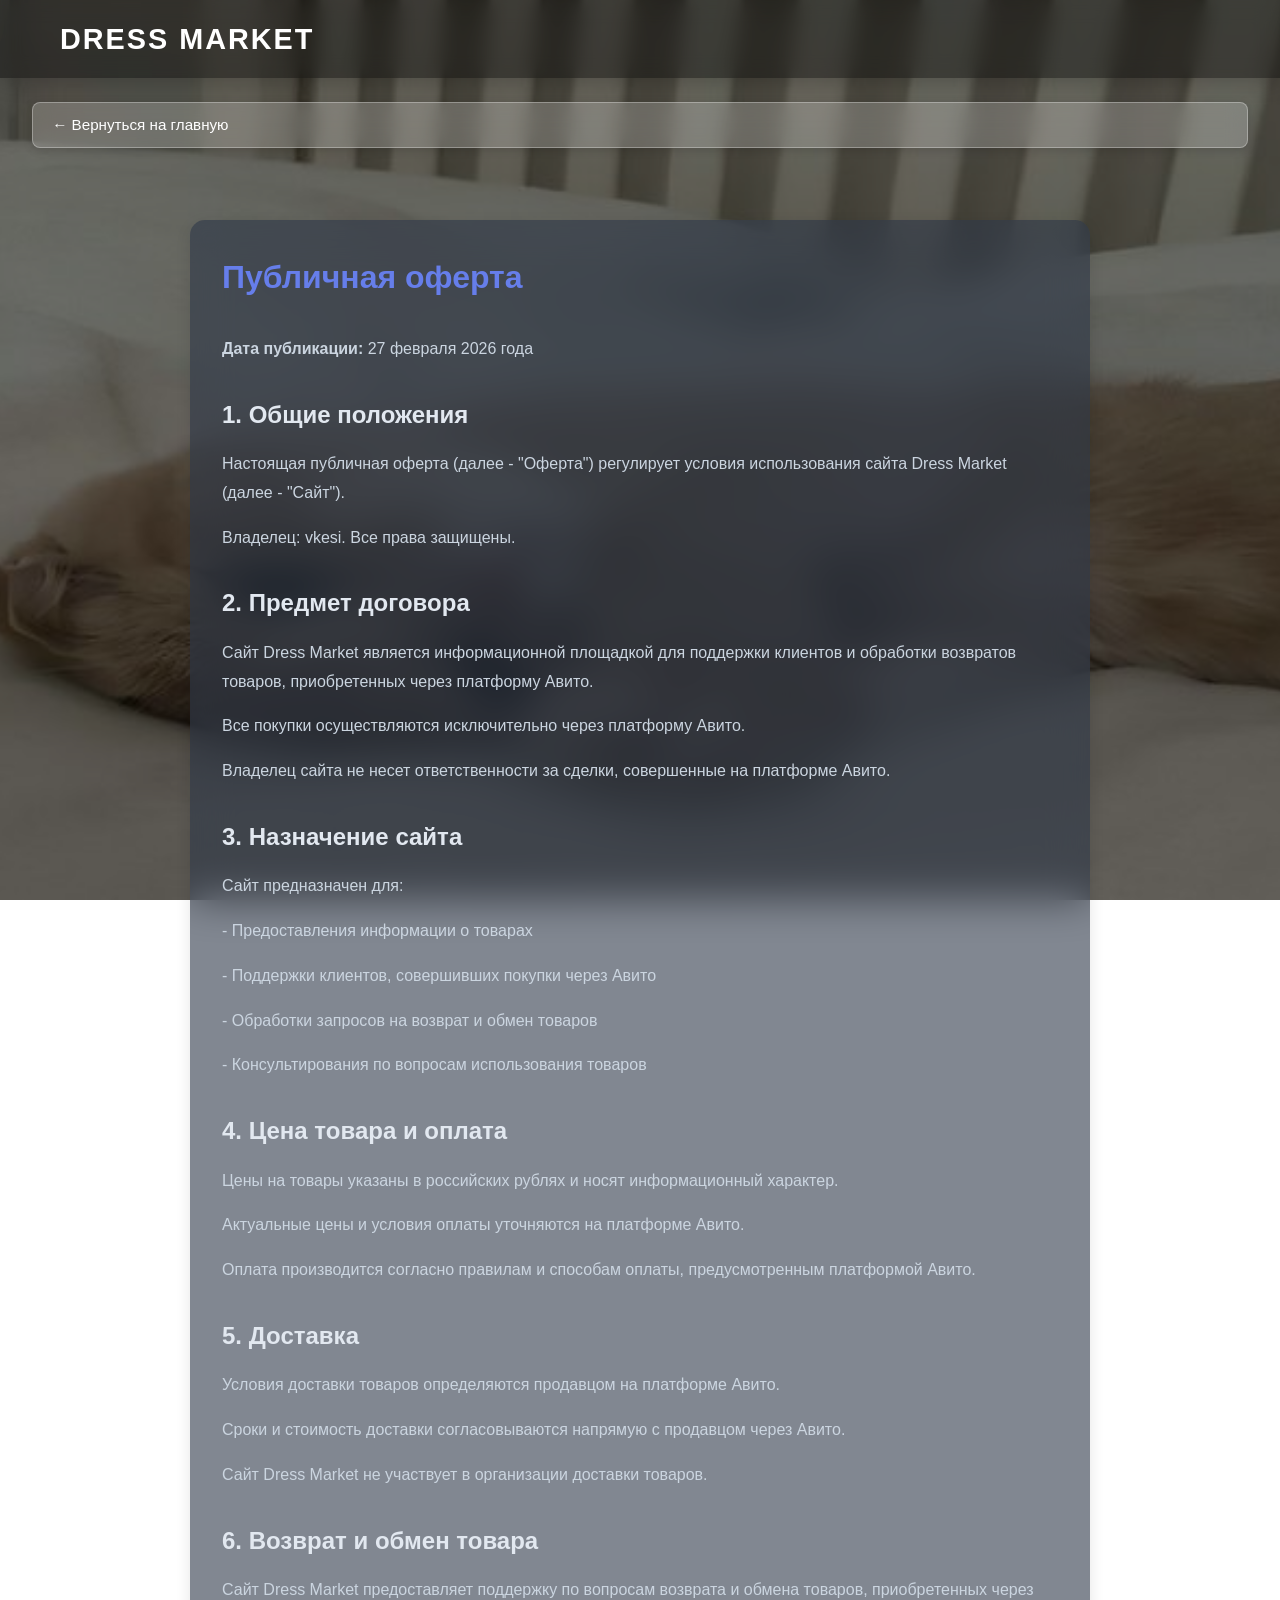
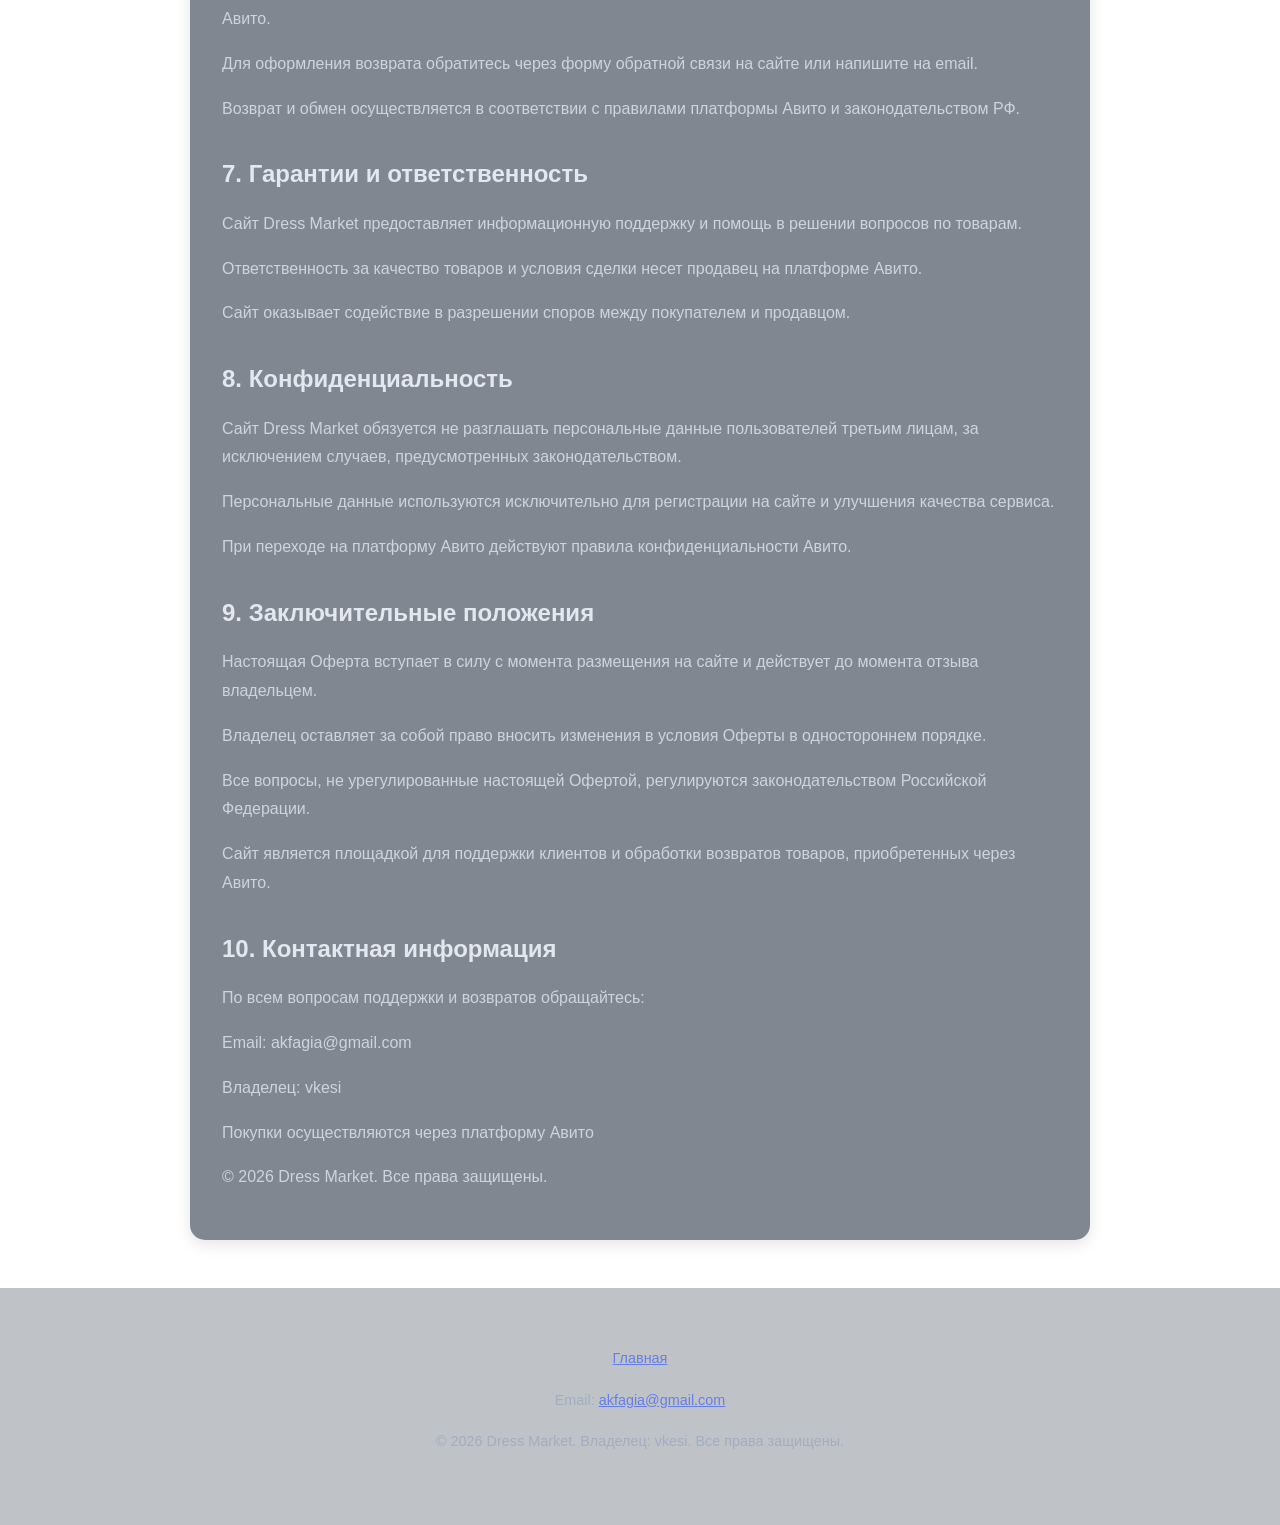
<file: oferta.html>
<!DOCTYPE html>
<html lang="ru">
<head>
    <meta charset="UTF-8">
    <meta name="viewport" content="width=device-width, initial-scale=1.0">
    <title>Публичная оферта - Dress Market</title>
    <link rel="stylesheet" href="styles.css">
    <script>
        // Применяем сохраненную тему
        const savedTheme = localStorage.getItem('theme') || 'dark';
        document.documentElement.classList.add(savedTheme + '-theme');
    </script>
    <style>
        .oferta-content {
            max-width: 900px;
            margin: 3rem auto;
            padding: 2rem;
            background: rgba(255, 255, 255, 0.6);
            backdrop-filter: blur(20px);
            border-radius: 15px;
            box-shadow: 0 5px 15px rgba(0,0,0,0.1);
            transition: all 0.3s;
        }
        body.dark-theme .oferta-content {
            background: rgba(45, 55, 72, 0.6);
            color: white;
        }
        body.dark-theme .oferta-content h1 {
            color: #667eea;
        }
        body.dark-theme .oferta-content h2 {
            color: #e2e8f0;
        }
        body.dark-theme .oferta-content p {
            color: #cbd5e0;
        }
        .oferta-content h1 {
            color: #667eea;
            margin-bottom: 2rem;
        }
        .oferta-content h2 {
            color: #333;
            margin-top: 2rem;
            margin-bottom: 1rem;
        }
        .oferta-content p {
            margin-bottom: 1rem;
            line-height: 1.8;
        }
        .back-link {
            display: inline-block;
            margin: 1.5rem 2rem;
            color: white;
            background: rgba(255, 255, 255, 0.2);
            backdrop-filter: blur(10px);
            padding: 0.6rem 1.2rem;
            border-radius: 8px;
            text-decoration: none;
            font-weight: 500;
            font-size: 0.95rem;
            transition: all 0.3s;
            box-shadow: 0 2px 10px rgba(0,0,0,0.15);
            border: 1px solid rgba(255, 255, 255, 0.3);
        }
        .back-link:hover {
            background: rgba(255, 255, 255, 0.3);
            transform: translateX(-3px);
            box-shadow: 0 4px 15px rgba(0,0,0,0.25);
        }
    </style>
</head>
<body>
    <script>
        // Применяем тему к body после загрузки
        document.body.classList.add((localStorage.getItem('theme') || 'dark') + '-theme');
    </script>
    <nav class="navbar">
        <div class="container">
            <div class="logo">Dress Market</div>
        </div>
    </nav>

    <a href="index.html" class="back-link">← Вернуться на главную</a>

    <div class="oferta-content">
        <h1>Публичная оферта</h1>
        <p><strong>Дата публикации:</strong> 27 февраля 2026 года</p>

        <h2>1. Общие положения</h2>
        <p>Настоящая публичная оферта (далее - "Оферта") регулирует условия использования сайта Dress Market (далее - "Сайт").</p>
        <p>Владелец: vkesi. Все права защищены.</p>

        <h2>2. Предмет договора</h2>
        <p>Сайт Dress Market является информационной площадкой для поддержки клиентов и обработки возвратов товаров, приобретенных через платформу Авито.</p>
        <p>Все покупки осуществляются исключительно через платформу Авито.</p>
        <p>Владелец сайта не несет ответственности за сделки, совершенные на платформе Авито.</p>

        <h2>3. Назначение сайта</h2>
        <p>Сайт предназначен для:</p>
        <p>- Предоставления информации о товарах</p>
        <p>- Поддержки клиентов, совершивших покупки через Авито</p>
        <p>- Обработки запросов на возврат и обмен товаров</p>
        <p>- Консультирования по вопросам использования товаров</p>

        <h2>4. Цена товара и оплата</h2>
        <p>Цены на товары указаны в российских рублях и носят информационный характер.</p>
        <p>Актуальные цены и условия оплаты уточняются на платформе Авито.</p>
        <p>Оплата производится согласно правилам и способам оплаты, предусмотренным платформой Авито.</p>

        <h2>5. Доставка</h2>
        <p>Условия доставки товаров определяются продавцом на платформе Авито.</p>
        <p>Сроки и стоимость доставки согласовываются напрямую с продавцом через Авито.</p>
        <p>Сайт Dress Market не участвует в организации доставки товаров.</p>

        <h2>6. Возврат и обмен товара</h2>
        <p>Сайт Dress Market предоставляет поддержку по вопросам возврата и обмена товаров, приобретенных через Авито.</p>
        <p>Для оформления возврата обратитесь через форму обратной связи на сайте или напишите на email.</p>
        <p>Возврат и обмен осуществляется в соответствии с правилами платформы Авито и законодательством РФ.</p>

        <h2>7. Гарантии и ответственность</h2>
        <p>Сайт Dress Market предоставляет информационную поддержку и помощь в решении вопросов по товарам.</p>
        <p>Ответственность за качество товаров и условия сделки несет продавец на платформе Авито.</p>
        <p>Сайт оказывает содействие в разрешении споров между покупателем и продавцом.</p>

        <h2>8. Конфиденциальность</h2>
        <p>Сайт Dress Market обязуется не разглашать персональные данные пользователей третьим лицам, за исключением случаев, предусмотренных законодательством.</p>
        <p>Персональные данные используются исключительно для регистрации на сайте и улучшения качества сервиса.</p>
        <p>При переходе на платформу Авито действуют правила конфиденциальности Авито.</p>

        <h2>9. Заключительные положения</h2>
        <p>Настоящая Оферта вступает в силу с момента размещения на сайте и действует до момента отзыва владельцем.</p>
        <p>Владелец оставляет за собой право вносить изменения в условия Оферты в одностороннем порядке.</p>
        <p>Все вопросы, не урегулированные настоящей Офертой, регулируются законодательством Российской Федерации.</p>
        <p>Сайт является площадкой для поддержки клиентов и обработки возвратов товаров, приобретенных через Авито.</p>

        <h2>10. Контактная информация</h2>
        <p>По всем вопросам поддержки и возвратов обращайтесь:</p>
        <p>Email: akfagia@gmail.com</p>
        <p>Владелец: vkesi</p>
        <p>Покупки осуществляются через платформу Авито</p>
        <p>© 2026 Dress Market. Все права защищены.</p>
    </div>

    <footer class="footer">
        <div class="container">
            <div class="footer-bottom">
                <p><a href="index.html" style="color: #667eea; text-decoration: underline;">Главная</a></p>
                <p>Email: <a href="mailto:akfagia@gmail.com" style="color: #667eea; text-decoration: underline;">akfagia@gmail.com</a></p>
                <p>© 2026 Dress Market. Владелец: vkesi. Все права защищены.</p>
            </div>
        </div>
    </footer>
</body>
</html>
</file>
<file: styles.css>
* {
    margin: 0;
    padding: 0;
    box-sizing: border-box;
}

body {
    font-family: 'Segoe UI', Tahoma, Geneva, Verdana, sans-serif;
    line-height: 1.6;
    color: #333;
    overflow-x: hidden;
    min-width: 320px;
    background: url('images/background.jpg.jfif') no-repeat center center fixed;
    background-size: cover;
    min-height: 100vh;
    display: flex;
    flex-direction: column;
    position: relative;
    transition: all 0.3s ease;
    margin: 0;
}

body::before {
    content: '';
    position: fixed;
    top: 0;
    left: 0;
    width: 100%;
    height: 100%;
    background: rgba(0, 0, 0, 0.4);
    z-index: -1;
    transition: background 0.3s ease;
}

body.dark-theme .hero-content h1,
body.dark-theme .hero-content p {
    color: white;
    text-shadow: 0 4px 10px rgba(0,0,0,0.5);
}

body.dark-theme .navbar {
    background: rgba(0, 0, 0, 0.4);
}

body.dark-theme .logo,
body.dark-theme .nav-links a,
body.dark-theme .theme-icon {
    color: white;
}

body.dark-theme .auth-btn {
    background: white;
    color: #667eea;
}

body.dark-theme .footer {
    background: #2d3748;
    color: white;
}

body.dark-theme .footer-bottom {
    color: #a0aec0;
    border-top-color: #4a5568;
}

body.dark-theme .footer-bottom a {
    color: #667eea !important;
}

body.light-theme::before {
    background: rgba(255, 255, 255, 0.6);
}

body.light-theme {
    color: #333;
}

body.light-theme .hero-content h1,
body.light-theme .hero-content p {
    color: #1a1a1a;
    text-shadow: 0 2px 10px rgba(255,255,255,0.9);
}

body.light-theme .navbar {
    background: rgba(255, 255, 255, 0.4);
}

body.light-theme .logo {
    color: #333;
    text-shadow: 0 0 10px rgba(255,255,255,0.8);
}

body.light-theme .nav-links a,
body.light-theme .theme-icon {
    color: #333;
}

body.light-theme .auth-btn {
    background: #667eea;
    color: white;
}

body.light-theme .footer {
    background: rgba(248, 249, 250, 0.3);
    backdrop-filter: blur(15px);
    color: #333;
}

body.light-theme .footer-bottom {
    color: #555;
    border-top-color: rgba(222, 226, 230, 0.3);
}

body.light-theme .footer-bottom a {
    color: #667eea !important;
}

body.dark-theme {
    color: #f0f0f0;
}

body.dark-theme::before {
    background: rgba(0, 0, 0, 0.5);
}

body.dark-theme .hero-content h1,
body.dark-theme .hero-content p {
    color: white;
    text-shadow: 0 4px 10px rgba(0,0,0,0.5);
}

body.dark-theme .navbar {
    background: rgba(0, 0, 0, 0.4);
}

body.dark-theme .logo,
body.dark-theme .nav-links a,
body.dark-theme .theme-icon {
    color: white;
}

body.dark-theme .auth-btn {
    background: white;
    color: #667eea;
}

body.dark-theme .footer {
    background: rgba(45, 55, 72, 0.3);
    backdrop-filter: blur(15px);
    color: white;
}

body.dark-theme .footer-bottom {
    color: #a0aec0;
    border-top-color: rgba(74, 85, 104, 0.3);
}

body.dark-theme .footer-bottom a {
    color: #667eea !important;
}

html {
    scroll-behavior: smooth;
    overflow-x: hidden;
}

.container {
    max-width: 1200px;
    margin: 0 auto;
    padding: 0 20px;
    width: 100%;
}

/* Navbar */
.navbar {
    background: rgba(0, 0, 0, 0.2);
    padding: 1rem 0;
    position: sticky;
    top: 0;
    z-index: 100;
    box-shadow: 0 4px 20px rgba(0, 0, 0, 0.2);
    backdrop-filter: blur(10px);
    animation: slideDown 0.5s ease-out;
}

.navbar .container {
    display: flex;
    justify-content: space-between;
    align-items: center;
}

.logo {
    font-size: 1.8rem;
    font-weight: bold;
    color: white;
    letter-spacing: 2px;
    text-transform: uppercase;
    animation: glow 2s ease-in-out infinite;
    white-space: nowrap;
}

@keyframes glow {
    0%, 100% { text-shadow: 0 0 10px rgba(255,255,255,0.5); }
    50% { text-shadow: 0 0 20px rgba(255,255,255,0.8), 0 0 30px rgba(255,255,255,0.6); }
}

.nav-links {
    display: flex;
    gap: 2rem;
    align-items: center;
    flex-wrap: wrap;
}

.nav-links a {
    color: white;
    text-decoration: none;
    transition: all 0.3s;
    position: relative;
    padding: 0.6rem 1.2rem;
    border-radius: 20px;
}

.nav-links a:hover {
    background: rgba(255, 255, 255, 0.15);
    transform: translateY(-2px);
}

.contact-btn {
    background: transparent;
    padding: 0.6rem 1.2rem;
    border-radius: 20px;
    border: none;
    transition: all 0.3s;
    white-space: nowrap;
    text-decoration: none !important;
}

.contact-btn::after {
    display: none !important;
}

.contact-btn:hover {
    background: rgba(255, 255, 255, 0.15);
    transform: translateY(-2px);
}

.theme-toggle-btn {
    background: rgba(255, 255, 255, 0.2);
    border: none;
    padding: 0.6rem;
    border-radius: 50%;
    cursor: pointer;
    transition: all 0.3s;
    display: flex;
    align-items: center;
    justify-content: center;
    width: 40px;
    height: 40px;
}

.theme-toggle-btn:hover {
    background: rgba(255, 255, 255, 0.3);
    transform: scale(1.1);
}

.theme-icon {
    font-size: 1.3rem;
}

.auth-btn {
    background: white;
    color: #667eea;
    border: none;
    padding: 0.6rem 1.5rem;
    border-radius: 25px;
    cursor: pointer;
    font-weight: 600;
    transition: all 0.3s;
    box-shadow: 0 4px 15px rgba(255,255,255,0.3);
}

.auth-btn:hover {
    transform: translateY(-3px) scale(1.05);
    box-shadow: 0 6px 25px rgba(255,255,255,0.5);
}

/* Hero Section */
.hero {
    background: transparent;
    color: white;
    padding: 8rem 2rem;
    text-align: center;
    position: relative;
    overflow: hidden;
    flex: 1;
}

.hero::before {
    content: '';
    position: absolute;
    top: -50%;
    left: -50%;
    width: 200%;
    height: 200%;
    background: radial-gradient(circle, rgba(255,255,255,0.1) 1px, transparent 1px);
    background-size: 50px 50px;
    animation: moveBackground 20s linear infinite;
}

@keyframes moveBackground {
    0% { transform: translate(0, 0); }
    100% { transform: translate(50px, 50px); }
}

.hero-content {
    position: relative;
    z-index: 1;
}

.hero-content h1 {
    font-size: clamp(2rem, 5vw, 3.5rem);
    margin-bottom: 1rem;
    animation: fadeInUp 1s ease-out;
    text-shadow: 0 4px 10px rgba(0,0,0,0.3);
    word-wrap: break-word;
}

.hero-content p {
    font-size: clamp(1rem, 2vw, 1.3rem);
    margin-bottom: 2rem;
    opacity: 0.9;
    animation: fadeInUp 1s ease-out 0.2s backwards;
    word-wrap: break-word;
}

.cta-btn {
    background: white;
    color: #667eea;
    border: none;
    padding: 1rem 2.5rem;
    font-size: 1.1rem;
    border-radius: 30px;
    cursor: pointer;
    font-weight: 600;
    transition: all 0.3s;
    box-shadow: 0 8px 20px rgba(0,0,0,0.2);
    animation: fadeInUp 1s ease-out 0.4s backwards;
    position: relative;
    overflow: hidden;
}

.cta-btn::before {
    content: '';
    position: absolute;
    top: 50%;
    left: 50%;
    width: 0;
    height: 0;
    border-radius: 50%;
    background: rgba(102, 126, 234, 0.1);
    transform: translate(-50%, -50%);
    transition: width 0.6s, height 0.6s;
}

.cta-btn:hover::before {
    width: 300px;
    height: 300px;
}

.cta-btn:hover {
    transform: translateY(-5px) scale(1.05);
    box-shadow: 0 15px 35px rgba(0,0,0,0.3);
}

/* Platform Buttons */
.platform-buttons {
    display: flex;
    gap: 2rem;
    justify-content: center;
    margin-top: 3rem;
    flex-wrap: wrap;
}

.platform-btn {
    display: flex;
    align-items: center;
    gap: 1rem;
    padding: 1.5rem 3rem;
    font-size: 1.3rem;
    font-weight: 700;
    border-radius: 15px;
    text-decoration: none;
    transition: all 0.3s;
    box-shadow: 0 8px 25px rgba(0,0,0,0.2);
    animation: fadeInUp 1s ease-out 0.6s backwards;
    min-width: 200px;
    justify-content: center;
    background: rgba(255, 255, 255, 0.15);
    backdrop-filter: blur(10px);
    border: 2px solid rgba(255, 255, 255, 0.3);
    color: white;
}

.btn-icon {
    font-size: 2rem;
}

.btn-text {
    font-size: 1.5rem;
}

.platform-btn:hover {
    transform: translateY(-8px) scale(1.05);
    background: rgba(255, 255, 255, 0.25);
    box-shadow: 0 15px 40px rgba(0,0,0,0.3);
    border-color: rgba(255, 255, 255, 0.5);
}

body.light-theme .platform-btn {
    background: rgba(255, 255, 255, 0.8);
    color: #333;
    border-color: rgba(0, 0, 0, 0.1);
}

body.light-theme .platform-btn:hover {
    background: rgba(255, 255, 255, 0.95);
    color: #333;
}

body.dark-theme .platform-btn {
    background: rgba(255, 255, 255, 0.15);
    color: white;
    border-color: rgba(255, 255, 255, 0.3);
}

body.dark-theme .platform-btn:hover {
    background: rgba(255, 255, 255, 0.25);
    color: white;
}

/* Catalog */
.catalog {
    padding: 0;
    background: transparent;
    position: relative;
    min-height: 0;
    display: none;
}

.catalog h2 {
    text-align: center;
    font-size: 2.5rem;
    margin-bottom: 3rem;
    color: #333;
    animation: fadeInUp 0.8s ease-out;
    position: relative;
    display: inline-block;
    left: 50%;
    transform: translateX(-50%);
}

.catalog h2::after {
    content: '';
    position: absolute;
    bottom: -10px;
    left: 50%;
    transform: translateX(-50%);
    width: 80px;
    height: 4px;
    background: linear-gradient(90deg, #667eea, #764ba2);
    border-radius: 2px;
    animation: expandWidth 1s ease-out 0.5s backwards;
}

@keyframes expandWidth {
    from { width: 0; }
    to { width: 80px; }
}

.products-grid {
    display: grid;
    grid-template-columns: repeat(auto-fit, minmax(300px, 1fr));
    gap: 2rem;
}

.product-card {
    background: white;
    border-radius: 20px;
    overflow: hidden;
    box-shadow: 0 8px 25px rgba(0,0,0,0.1);
    transition: all 0.4s cubic-bezier(0.175, 0.885, 0.32, 1.275);
    cursor: pointer;
    opacity: 0;
    animation: fadeInUp 0.6s ease-out forwards;
}

.product-card:nth-child(1) { animation-delay: 0.1s; }
.product-card:nth-child(2) { animation-delay: 0.2s; }
.product-card:nth-child(3) { animation-delay: 0.3s; }
.product-card:nth-child(4) { animation-delay: 0.4s; }
.product-card:nth-child(5) { animation-delay: 0.5s; }
.product-card:nth-child(6) { animation-delay: 0.6s; }

.product-card:hover {
    transform: translateY(-15px) scale(1.02);
    box-shadow: 0 15px 40px rgba(102, 126, 234, 0.3);
}

.product-image {
    height: 300px;
    background: linear-gradient(135deg, #f093fb 0%, #f5576c 100%);
    position: relative;
    overflow: hidden;
}

.product-image::before {
    content: '';
    position: absolute;
    top: -50%;
    left: -50%;
    width: 200%;
    height: 200%;
    background: linear-gradient(45deg, transparent, rgba(255,255,255,0.3), transparent);
    transform: rotate(45deg);
    animation: shine 3s infinite;
}

@keyframes shine {
    0% { transform: translateX(-100%) translateY(-100%) rotate(45deg); }
    100% { transform: translateX(100%) translateY(100%) rotate(45deg); }
}

.product-card h3 {
    padding: 1rem;
    font-size: 1.3rem;
    transition: color 0.3s;
}

.product-card:hover h3 {
    color: #667eea;
}

.price {
    padding: 0 1rem 1rem;
    font-size: 1.5rem;
    color: #667eea;
    font-weight: bold;
    transition: transform 0.3s;
}

.product-card:hover .price {
    transform: scale(1.1);
}

/* Footer */
.footer {
    color: white;
    padding: 2rem 1rem;
    position: relative;
    overflow: hidden;
    margin-top: auto;
    transition: all 0.3s ease;
    width: 100%;
    background: rgba(45, 55, 72, 0.3);
    backdrop-filter: blur(15px);
}

.footer::before {
    content: '';
    position: absolute;
    top: 0;
    left: 0;
    right: 0;
    height: 3px;
    background: linear-gradient(90deg, #667eea, #764ba2, #667eea);
    background-size: 200% 100%;
    animation: gradientMove 3s linear infinite;
    display: none;
}

@keyframes gradientMove {
    0% { background-position: 0% 0%; }
    100% { background-position: 200% 0%; }
}

.footer-content {
    display: grid;
    grid-template-columns: repeat(auto-fit, minmax(250px, 1fr));
    gap: 2rem;
    margin-bottom: 2rem;
}

.footer-section h3, .footer-section h4 {
    margin-bottom: 1rem;
}

.footer-section a {
    display: block;
    color: #a0aec0;
    text-decoration: none;
    margin-bottom: 0.5rem;
    transition: all 0.3s;
    position: relative;
    padding-left: 0;
}

.footer-section a:hover {
    color: white;
    padding-left: 10px;
}

.footer-bottom {
    text-align: center;
    padding: 1.5rem 1rem;
    border-top: none;
    color: #a0aec0;
    animation: fadeIn 1s ease-out;
    word-wrap: break-word;
    overflow-wrap: break-word;
    font-size: 0.9rem;
    line-height: 2;
}

.footer-bottom p {
    margin-bottom: 0.8rem;
    max-width: 100%;
}

.footer-bottom a {
    transition: all 0.3s;
    display: inline-block;
}

.footer-bottom a:hover {
    color: #667eea;
    text-decoration: none;
}

/* Modal */
.modal {
    display: none;
    position: fixed;
    z-index: 1000;
    left: 0;
    top: 0;
    width: 100%;
    height: 100%;
    background-color: rgba(0,0,0,0.6);
    backdrop-filter: blur(5px);
    animation: fadeIn 0.3s;
}

.modal-content {
    background: white;
    margin: 5% auto;
    padding: 2.5rem;
    border-radius: 20px;
    width: 90%;
    max-width: 450px;
    animation: modalSlideIn 0.4s cubic-bezier(0.175, 0.885, 0.32, 1.275);
    box-shadow: 0 20px 60px rgba(0,0,0,0.3);
    color: #333;
    transition: all 0.3s;
}

.modal-content h2 {
    color: #333;
    margin-bottom: 1.5rem;
}

body.dark-theme .modal-content {
    background: #2d3748;
    color: white;
}

body.dark-theme .modal-content h2 {
    color: white;
}

body.dark-theme #authForm input {
    background: #1a202c;
    color: white;
    border-color: #4a5568;
}

body.dark-theme #authForm input::placeholder {
    color: #a0aec0;
}

body.dark-theme .close,
body.dark-theme .close-profile {
    color: #a0aec0;
}

body.dark-theme .close:hover,
body.dark-theme .close-profile:hover {
    color: white;
}

body.dark-theme .tab-btn {
    background: #1a202c;
    color: #a0aec0;
}

body.dark-theme .tab-btn.active {
    background: linear-gradient(135deg, #667eea 0%, #764ba2 100%);
    color: white;
}

body.dark-theme .error-message {
    color: #fc8181;
}

@keyframes modalSlideIn {
    from {
        transform: translateY(-100px) scale(0.8);
        opacity: 0;
    }
    to {
        transform: translateY(0) scale(1);
        opacity: 1;
    }
}

.close, .close-profile {
    color: #aaa;
    float: right;
    font-size: 28px;
    font-weight: bold;
    cursor: pointer;
}

.close:hover, .close-profile:hover {
    color: #000;
}

.auth-tabs {
    display: flex;
    gap: 1rem;
    margin: 1.5rem 0;
}

.tab-btn {
    flex: 1;
    padding: 0.8rem;
    border: none;
    background: #e2e8f0;
    cursor: pointer;
    border-radius: 10px;
    font-weight: 600;
    transition: all 0.3s;
    position: relative;
    overflow: hidden;
}

.tab-btn::before {
    content: '';
    position: absolute;
    top: 50%;
    left: 50%;
    width: 0;
    height: 0;
    border-radius: 50%;
    background: rgba(102, 126, 234, 0.2);
    transform: translate(-50%, -50%);
    transition: width 0.4s, height 0.4s;
}

.tab-btn:hover::before {
    width: 200px;
    height: 200px;
}

.tab-btn.active {
    background: linear-gradient(135deg, #667eea 0%, #764ba2 100%);
    color: white;
    transform: scale(1.05);
    box-shadow: 0 5px 15px rgba(102, 126, 234, 0.4);
}

#authForm input {
    width: 100%;
    padding: 1rem;
    margin-bottom: 1rem;
    border: 2px solid #e2e8f0;
    border-radius: 10px;
    font-size: 1rem;
    transition: all 0.3s;
    background: #f8f9fa;
    color: #333;
}

#authForm input::placeholder {
    color: #999;
}

#authForm input:focus {
    outline: none;
    border-color: #667eea;
    box-shadow: 0 0 0 3px rgba(102, 126, 234, 0.1);
    transform: translateY(-2px);
}

.submit-btn {
    width: 100%;
    padding: 1rem;
    background: linear-gradient(135deg, #667eea 0%, #764ba2 100%);
    color: white;
    border: none;
    border-radius: 10px;
    font-size: 1rem;
    font-weight: 600;
    cursor: pointer;
    transition: all 0.3s;
    box-shadow: 0 4px 15px rgba(102, 126, 234, 0.3);
    position: relative;
    overflow: hidden;
}

.submit-btn::before {
    content: '';
    position: absolute;
    top: 0;
    left: -100%;
    width: 100%;
    height: 100%;
    background: linear-gradient(90deg, transparent, rgba(255,255,255,0.3), transparent);
    transition: left 0.5s;
}

.submit-btn:hover::before {
    left: 100%;
}

.submit-btn:hover {
    transform: translateY(-3px);
    box-shadow: 0 6px 25px rgba(102, 126, 234, 0.5);
}

.submit-btn:active {
    transform: translateY(-1px);
}

.divider {
    display: flex;
    align-items: center;
    text-align: center;
    margin: 1.5rem 0;
    color: #999;
}

.divider::before,
.divider::after {
    content: '';
    flex: 1;
    border-bottom: 1px solid #e2e8f0;
}

.divider span {
    padding: 0 1rem;
    font-size: 0.9rem;
}

.social-auth {
    display: flex;
    flex-direction: column;
    gap: 1rem;
    margin: 1.5rem 0;
}

.social-btn {
    width: 100%;
    padding: 1rem;
    border: 2px solid #e2e8f0;
    border-radius: 10px;
    font-size: 1rem;
    font-weight: 600;
    cursor: pointer;
    transition: all 0.3s;
    display: flex;
    align-items: center;
    justify-content: center;
    gap: 0.8rem;
}

.social-icon {
    width: 24px;
    height: 24px;
    flex-shrink: 0;
}

.google-btn {
    background: white;
    color: #333;
}

.google-btn:hover {
    background: #f8f9fa;
    border-color: #4285f4;
    transform: translateY(-2px);
    box-shadow: 0 4px 15px rgba(66, 133, 244, 0.2);
}

.microsoft-btn {
    background: white;
    color: #333;
}

.microsoft-btn:hover {
    background: #f8f9fa;
    border-color: #00a4ef;
    transform: translateY(-2px);
    box-shadow: 0 4px 15px rgba(0, 164, 239, 0.2);
}

.phone-btn {
    background: white;
    color: #333;
}

.phone-btn .social-icon {
    color: #667eea;
}

.phone-btn:hover {
    background: #f8f9fa;
    border-color: #667eea;
    transform: translateY(-2px);
    box-shadow: 0 4px 15px rgba(102, 126, 234, 0.2);
}

body.dark-theme .social-btn {
    background: #1a202c;
    color: white;
    border-color: #4a5568;
}

body.dark-theme .google-btn:hover {
    background: #2d3748;
    border-color: #4285f4;
}

body.dark-theme .microsoft-btn:hover {
    background: #2d3748;
    border-color: #00a4ef;
}

body.dark-theme .phone-btn:hover {
    background: #2d3748;
    border-color: #667eea;
}

body.dark-theme .phone-btn .social-icon {
    color: #667eea;
}

#phoneAuthSection {
    margin: 1rem 0;
}

#phoneAuthSection input {
    width: 100%;
    padding: 1rem;
    margin-bottom: 1rem;
    border: 2px solid #e2e8f0;
    border-radius: 10px;
    font-size: 1rem;
    transition: all 0.3s;
    background: #f8f9fa;
    color: #333;
}

body.dark-theme #phoneAuthSection input {
    background: #1a202c;
    color: white;
    border-color: #4a5568;
}

#phoneAuthSection input:focus {
    outline: none;
    border-color: #667eea;
    box-shadow: 0 0 0 3px rgba(102, 126, 234, 0.1);
}

#recaptcha-container {
    margin: 1rem 0;
    display: flex;
    justify-content: center;
}

#codeSection {
    margin-top: 1rem;
}

.error-message {
    color: #e53e3e;
    margin-top: 1rem;
    text-align: center;
}

#profileInfo {
    padding: 1rem 0;
}

#profileInfo p {
    margin-bottom: 1rem;
    font-size: 1.1rem;
}

/* Animations */
@keyframes fadeIn {
    from { opacity: 0; }
    to { opacity: 1; }
}

@keyframes fadeInUp {
    from {
        opacity: 0;
        transform: translateY(40px);
    }
    to {
        opacity: 1;
        transform: translateY(0);
    }
}

@keyframes slideDown {
    from {
        transform: translateY(-30px);
        opacity: 0;
    }
    to {
        transform: translateY(0);
        opacity: 1;
    }
}

/* Responsive */
@media (max-width: 1024px) {
    .hero-content h1 {
        font-size: 2.5rem;
    }
    
    .hero-content p {
        font-size: 1.1rem;
    }
    
    .nav-links {
        gap: 1.5rem;
    }
}

@media (max-width: 768px) {
    .navbar .container {
        flex-wrap: wrap;
        gap: 1rem;
    }
    
    .logo {
        font-size: 1.5rem;
    }
    
    .nav-links {
        gap: 1rem;
        font-size: 0.9rem;
    }
    
    .auth-btn {
        padding: 0.5rem 1rem;
        font-size: 0.9rem;
    }
    
    .hero {
        padding: 5rem 1rem;
    }
    
    .hero-content h1 {
        font-size: 2rem;
    }
    
    .hero-content p {
        font-size: 1rem;
    }
    
    .platform-buttons {
        flex-direction: column;
        gap: 1.5rem;
    }
    
    .platform-btn {
        padding: 1.2rem 2rem;
        min-width: 250px;
    }
    
    .btn-text {
        font-size: 1.3rem;
    }
    
    .cta-btn {
        padding: 0.8rem 2rem;
        font-size: 1rem;
    }
    
    .catalog {
        padding: 3rem 1rem;
    }
    
    .catalog h2 {
        font-size: 2rem;
    }
    
    .products-grid {
        grid-template-columns: 1fr;
        gap: 1.5rem;
    }
    
    .modal-content {
        margin: 10% auto;
        padding: 1.5rem;
    }
    
    .footer {
        padding: 2rem 1rem 1rem;
    }
}

@media (max-width: 480px) {
    .navbar .container {
        flex-direction: column;
        text-align: center;
    }
    
    .logo {
        font-size: 1.3rem;
        letter-spacing: 1px;
    }
    
    .nav-links {
        flex-wrap: wrap;
        justify-content: center;
        gap: 0.8rem;
        font-size: 0.85rem;
    }
    
    .hero-content h1 {
        font-size: 1.5rem;
    }
    
    .hero-content p {
        font-size: 0.9rem;
    }
    
    .cta-btn {
        padding: 0.7rem 1.5rem;
        font-size: 0.9rem;
    }
    
    .catalog h2 {
        font-size: 1.5rem;
    }
    
    .product-card h3 {
        font-size: 1.1rem;
    }
    
    .price {
        font-size: 1.2rem;
    }
    
    .footer-bottom {
        font-size: 0.8rem;
        padding: 1rem 0.5rem;
    }
    
    .footer-bottom p {
        margin-bottom: 0.4rem;
        font-size: 0.75rem;
    }
}

/* Zoom handling */
@media (min-width: 1400px) {
    .container {
        max-width: 1400px;
    }
}

@media (min-width: 1600px) {
    .container {
        max-width: 1600px;
    }
    
    .hero-content h1 {
        font-size: 4rem;
    }
    
    .hero-content p {
        font-size: 1.5rem;
    }
}

/* Success Notification */
.success-notification {
    position: fixed;
    top: 20px;
    right: 20px;
    background: linear-gradient(135deg, #667eea 0%, #764ba2 100%);
    color: white;
    padding: 1rem 1.5rem;
    border-radius: 10px;
    box-shadow: 0 10px 30px rgba(0,0,0,0.3);
    font-weight: 600;
    font-size: 1rem;
    z-index: 10000;
    opacity: 0;
    transform: translateY(-20px);
    transition: all 0.3s ease;
}

.success-notification.show {
    opacity: 1;
    transform: translateY(0);
}

body.dark-theme .success-notification {
    background: linear-gradient(135deg, #667eea 0%, #764ba2 100%);
}

body.light-theme .success-notification {
    background: linear-gradient(135deg, #667eea 0%, #764ba2 100%);
}

@media (max-width: 768px) {
    .success-notification {
        top: 10px;
        right: 10px;
        left: 10px;
        text-align: center;
        font-size: 0.9rem;
    }
}
</file>
